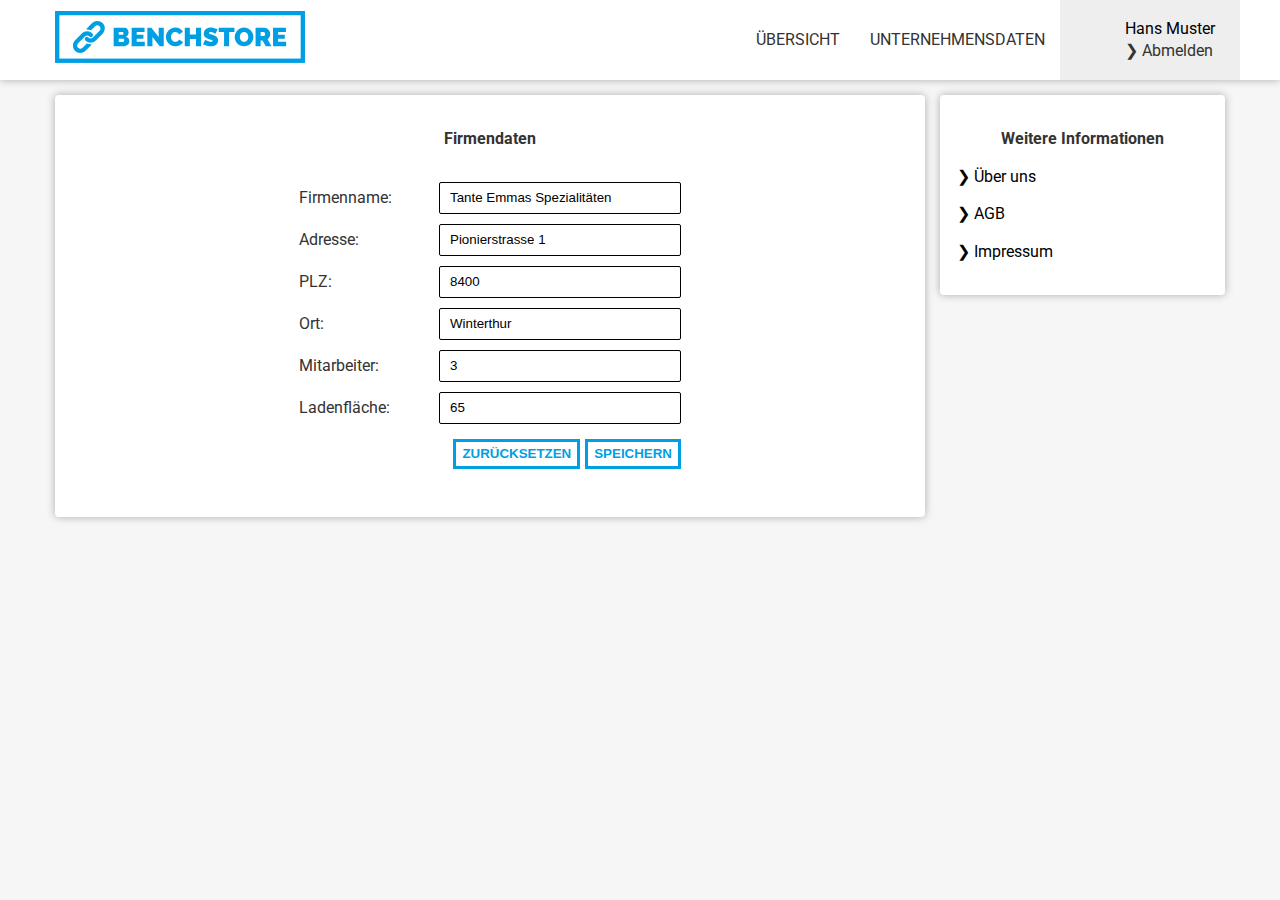
<file: company.html>
<!DOCTYPE html>
<html lang="en">
  <head>
    <meta charset="UTF-8" />
    <link rel="stylesheet" type="text/css" href="index.css" />
    <link rel="stylesheet" type="text/css" href="company.css" />
    <link rel="stylesheet" type="text/css" href="header.css" />
    <link rel="stylesheet" type="text/css" href="forms.css" />
    <link rel="stylesheet" type="text/css" href="dashboard.css" />
    <link
      href="https://fonts.googleapis.com/css2?family=Roboto&display=swap"
      rel="stylesheet"
    />
    <title>Meine Firma | BenchStore</title>
    <base href="https://pxtn.github.io/weng-g9-benchstore/">
  </head>
  <body>
    <div class="header">
      <div class="header__content">
        <div class="logo-container">
          <a href="index.html">
            <img class="logo" src="assets/img/BenchStore-Logo.svg" />
          </a>
        </div>
        <div class="navigation">
          <a href="index.html" class="navigation__link">Übersicht</a>
          <a href="figures.html" class="navigation__link navigation__link"
            >Unternehmensdaten</a
          >
        </div>
        <a href="company.html">
          <div class="user user--active">
            <svg class="profile-picture">
              <use xlink:href="assets/img/profile.svg#profile"></use>
            </svg>
            <div>
              <div class="user__name">Hans Muster</div>
              <a class="logout" href="#">❯ Abmelden</a>
            </div>
          </div>
        </a>
      </div>
    </div>
    <div class="content">
      <div class="main">
        <div class="tile">
          <p class="company__heading">Firmendaten</p>
          <form class="form">
            <ul>
              <li>
                <label for="name">Firmenname:</label>
                <input
                  type="text"
                  name="name"
                  id="name"
                  maxlength="53"
                  value="Tante Emmas Spezialitäten"
                />
              </li>
              <li>
                <label for="adresse">Adresse:</label>
                <input
                  type="text"
                  name="adresse"
                  id="adresse"
                  maxlength="53"
                  value="Pionierstrasse 1"
                />
              </li>
              <li>
                <label for="plz">PLZ:</label>
                <input
                  type="number"
                  name="plz"
                  id="plz"
                  maxlength="4"
                  value="8400"
                />
              </li>
              <li>
                <label for="ort">Ort:</label>
                <input
                  type="text"
                  name="ort"
                  id="ort"
                  maxlength="53"
                  value="Winterthur"
                />
              </li>
              <li>
                <label for="mitarbeiter">Mitarbeiter:</label>
                <input
                  type="number"
                  name="mitarbeiter"
                  id="mitarbeiter"
                  maxlength="6"
                  value="3"
                />
              </li>
              <li>
                <label for="flaeche">Ladenfläche:</label>
                <input
                  type="number"
                  name="flaeche"
                  id="flaeche"
                  maxlength="6"
                  placeholder="in m2"
                  value="65"
                />
              </li>
              <li class="buttons">
                <button type="reset">Zurücksetzen</button>
                <button type="submit">Speichern</button>
              </li>
            </ul>
          </form>
        </div>
      </div>
      <div class="side-right">
        <div class="tile">
          <p class="company__heading">Weitere Informationen</p>
          <p><a>❯ Über uns</a></p>
          <p><a>❯ AGB</a></p>
          <p><a>❯ Impressum</a></p>
        </div>
      </div>
    </div>
  </body>
</html>
</file>
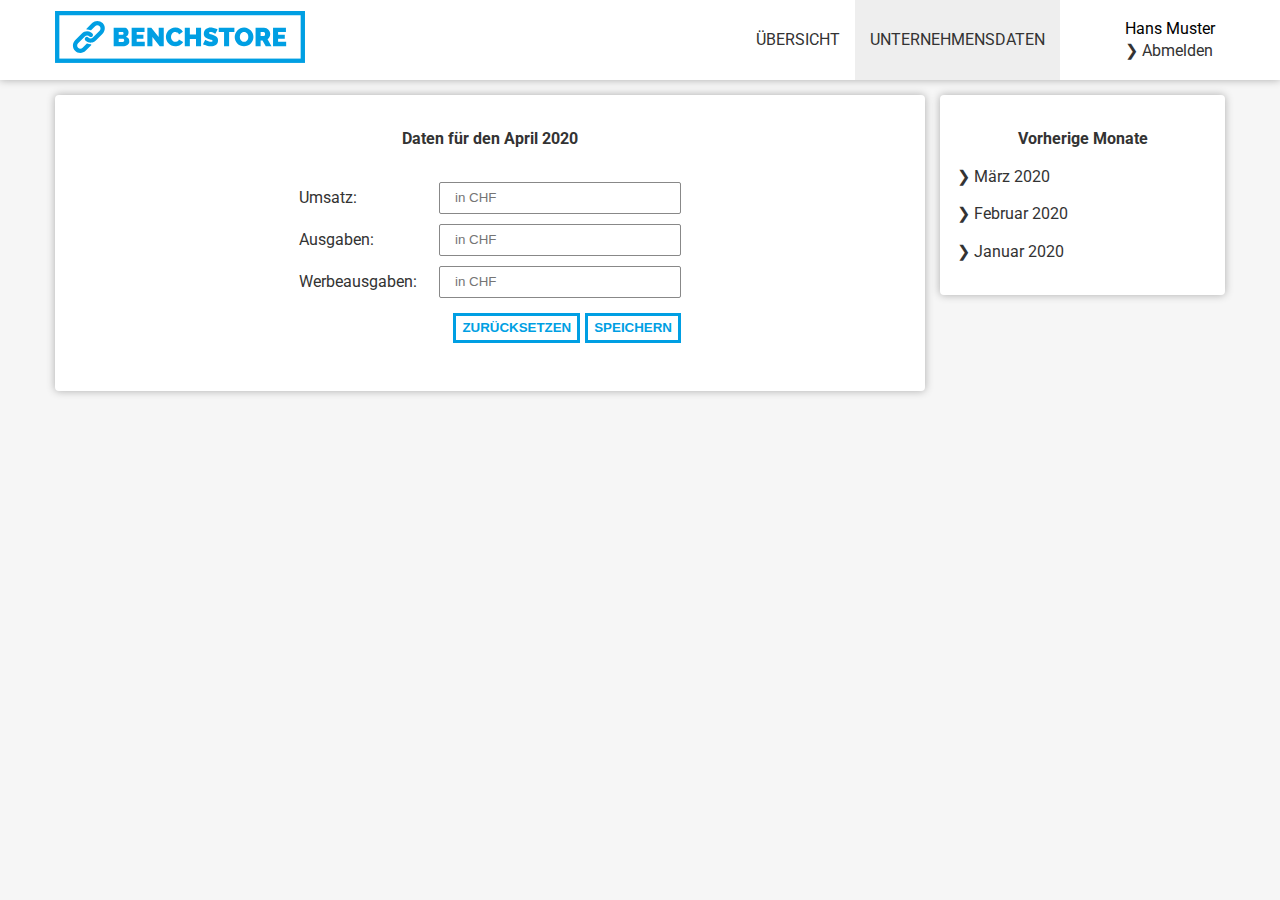
<file: figures.html>
<!DOCTYPE html>
<html lang="en">
  <head>
    <meta charset="UTF-8" />
    <link rel="stylesheet" type="text/css" href="index.css" />
    <link rel="stylesheet" type="text/css" href="figures.css" />
    <link rel="stylesheet" type="text/css" href="header.css" />
    <link rel="stylesheet" type="text/css" href="forms.css" />
    <link rel="stylesheet" type="text/css" href="dashboard.css" />
    <link
      href="https://fonts.googleapis.com/css2?family=Roboto&display=swap"
      rel="stylesheet"
    />
    <title>Kennzahlen | BenchStore</title>
    <base href="https://pxtn.github.io/weng-g9-benchstore/" />
  </head>
  <body>
    <div class="header">
      <div class="header__content">
        <div class="logo-container">
          <a href="index.html">
            <img class="logo" src="assets/img/BenchStore-Logo.svg" />
          </a>
        </div>
        <div class="navigation">
          <a href="index.html" class="navigation__link">Übersicht</a>
          <a
            href="figures.html"
            class="navigation__link navigation__link--active"
            >Unternehmensdaten</a
          >
        </div>
        <a href="company.html">
          <div class="user">
            <svg class="profile-picture">
              <use xlink:href="assets/img/profile.svg#profile"></use>
            </svg>
            <div>
              <div class="user__name">Hans Muster</div>
              <a class="logout" href="#">❯ Abmelden</a>
            </div>
          </div>
        </a>
      </div>
    </div>
    <div class="content">
      <div class="main">
        <div class="tile">
          <p class="figures__heading">Daten für den April 2020</p>
          <form class="form">
            <ul>
              <li>
                <label for="umsatz">Umsatz:</label>
                <input
                  type="number"
                  name="umsatz"
                  id="umsatz"
                  maxlength="12"
                  placeholder="in CHF"
                />
              </li>
              <li>
                <label for="ausgaben">Ausgaben:</label>
                <input
                  type="number"
                  name="ausgaben"
                  id="ausgaben"
                  maxlength="12"
                  placeholder="in CHF"
                />
              </li>
              <li>
                <label for="werbeausgaben">Werbeausgaben:</label>
                <input
                  type="number"
                  name="werbeausgaben"
                  id="werbeausgaben"
                  maxlength="12"
                  placeholder="in CHF"
                />
              </li>
              <li class="buttons">
                <button type="reset">Zurücksetzen</button>
                <button type="submit">Speichern</button>
              </li>
            </ul>
          </form>
        </div>
      </div>
      <div class="side-right">
        <div class="tile">
          <p class="figures__heading">Vorherige Monate</p>
          <p><a>❯ März 2020</a></p>
          <p><a>❯ Februar 2020</a></p>
          <p><a>❯ Januar 2020</a></p>
        </div>
      </div>
    </div>
  </body>
</html>
</file>
<file: index.css>
html,
body {
  height: 100%;
  margin: 0;
}

body {
  font-family: "Roboto", sans-serif;
  background: #f6f6f6;
  color: #333;
}

* {
  line-height: 1.35em;
}

input {
  width: 200px;
  height: 20px;
  outline: 0;
  border: solid 1px #888;
  border-radius: 2px;
}

input:focus {
  border-color: #333;
}

label {
  padding-right: 20px;
}

ul {
  padding: 0;
  min-width: 375px;
}

button {
  border: solid 3px #009fe3;
  background-color: #fff;
  color: #009fe3;
  margin: 5px 0 5px 5px;
  height: 30px;
  font-weight: bold;
  text-transform: uppercase;
  cursor: pointer;
}

button:hover {
  background-color: #009fe3;
  color: #fff;
}

a {
  color: #000;
  text-decoration: none;
  cursor: pointer;
}
</file>
<file: company.css>
input {
  width: 200px;
  height: 20px;
  outline: 0;
  border: solid 1px black;
}

label {
  font-size: var(--font-size-medium);
  padding-right: 20px;
}

button {
  border: solid 3px #009fe3;
  background-color: #fff;
  color: #009fe3;
  margin: 5px 0 5px 5px;
  height: 30px;
  font-weight: bold;
  text-transform: uppercase;
}

button:hover {
  background-color: #009fe3;
  color: #fff;
}

ul {
  padding: 0;
  min-width: 375px;
}

.company__heading {
  text-align: center;
  font-weight: bold;
}

.company__form {
  display: flex;
  justify-content: center;
}

.company__form li {
  min-width: 375px;
  display: flex;
  align-items: center;
  justify-content: center;
  margin-bottom: 10px;
}
.company__form > ul > li > label {
  flex: 1 0 120px;
  max-width: 220px;
}

.company__form > ul > li > input {
  flex: 1 0 220px;
  padding-left: 5px;
}

.company__form > ul > li > .company__months:hover {
  cursor: pointer;
  display: flex;
  justify-content: flex-end;
}

.company__form ul li.company__buttons {
  display: flex;
  justify-content: flex-end;
}

::-webkit-input-placeholder {
  padding-left: 5px;
}
</file>
<file: header.css>
.header {
  height: 80px;
  box-shadow: 0 0 8px rgba(0, 0, 0, 0.3);
  position: relative;
  background: white;
}

.header__content {
  display: flex;
  height: 100%;
  width: 100%;
  max-width: 1200px;
  margin: 0 auto;
}

.logo-container {
  display: flex;
  align-items: center;
  justify-content: center;
  padding: 15px;
}

.logo {
  width: 250px;
}

.navigation {
  display: flex;
  justify-content: flex-end;
  flex-grow: 1;
}

.navigation__link {
  display: flex;
  align-items: center;
  padding: 15px;
  text-align: center;
  text-decoration: none;
  text-transform: uppercase;
  color: #333;
}

.navigation__link:hover {
  background: #ddd;
}

.navigation__link--active {
  background: #eee;
}

.user {
  display: flex;
  align-items: center;
  justify-self: flex-end;
  width: 150px;
  padding: 15px;
  color: #000;
}

.user--active {
  background: #eee;
}

.user__name {
  white-space: nowrap;
}

.profile-picture {
  width: 40px;
  height: 40px;
  margin-right: 10px;
  flex-shrink: 0;
}

.logout {
  text-decoration: none;
  color: #333;
}
</file>
<file: forms.css>
.form {
  display: flex;
  justify-content: center;
}

.form li {
  min-width: 375px;
  display: flex;
  align-items: center;
  justify-content: center;
  margin-bottom: 10px;
}
.form > ul > li > label {
  flex: 1 0 120px;
  max-width: 220px;
}

.form > ul > li > input {
  flex: 1 0 220px;
  padding: 5px 10px;
}

.form ul li.buttons {
  display: flex;
  justify-content: flex-end;
}

::-webkit-input-placeholder {
  padding-left: 5px;
}
</file>
<file: dashboard.css>
.content {
  display: flex;
  align-items: flex-start;
  width: 100%;
  height: calc(100% - 80px);
  overflow-y: auto;
  max-width: 1200px;
  margin: 0 auto;
  padding: 7.5px;
  box-sizing: border-box;
}

.main {
  display: flex;
  flex-wrap: wrap;
  flex-grow: 1;
}

.side-right {
  width: 300px;
  flex-shrink: 0;
}

.tile {
  background: white;
  width: calc(100% - 15px);
  padding: 15px;
  margin: 7.5px;
  border-radius: 4px;
  box-shadow: 0 0 8px rgba(0, 0, 0, 0.3);
  box-sizing: border-box;
  border: 2px solid transparent;
}

@media (min-width: 850px) {
  .tile--small {
    width: calc(50% - 15px);
  }
}

.tile--clickable {
  cursor: pointer;
}

.tile--clickable:not(.tile--selected):hover {
  border-color: #ccc;
}

.tile--selected {
  border-color: #808080;
}

.tile--dark {
  background: #547899;
  color: white;
}

.tile__title {
  text-transform: uppercase;
  margin-bottom: 10px;
  font-size: 18px;
}

.performance-chart {
  position: relative;
  height: 35px;
  border: 3px solid #808080;
}

.performance-chart__fill {
  background: #85c860;
  width: 78%;
  height: 100%;
}

.performance-chart__value {
  color: white;
  position: absolute;
  top: 0;
  width: 100%;
  text-align: center;
  line-height: 35px;
}

.chart {
  background: #808080;
  padding-bottom: 10px;
}

.chart__graphic {
  width: 100%;
}

.chart__value {
  color: white;
  text-align: center;
}

.legend {
  font-size: 14px;
}

.stats {
  font-weight: bold;
}

.stats--own {
  color: #30cef2;
}

.stats--foreign {
  color: #ddab37;
}
</file>
<file: figures.css>
.figures__heading {
  text-align: center;
  font-weight: bold;
}

.side-right p a {
  text-decoration: none;
  color: #333;
}
</file>
